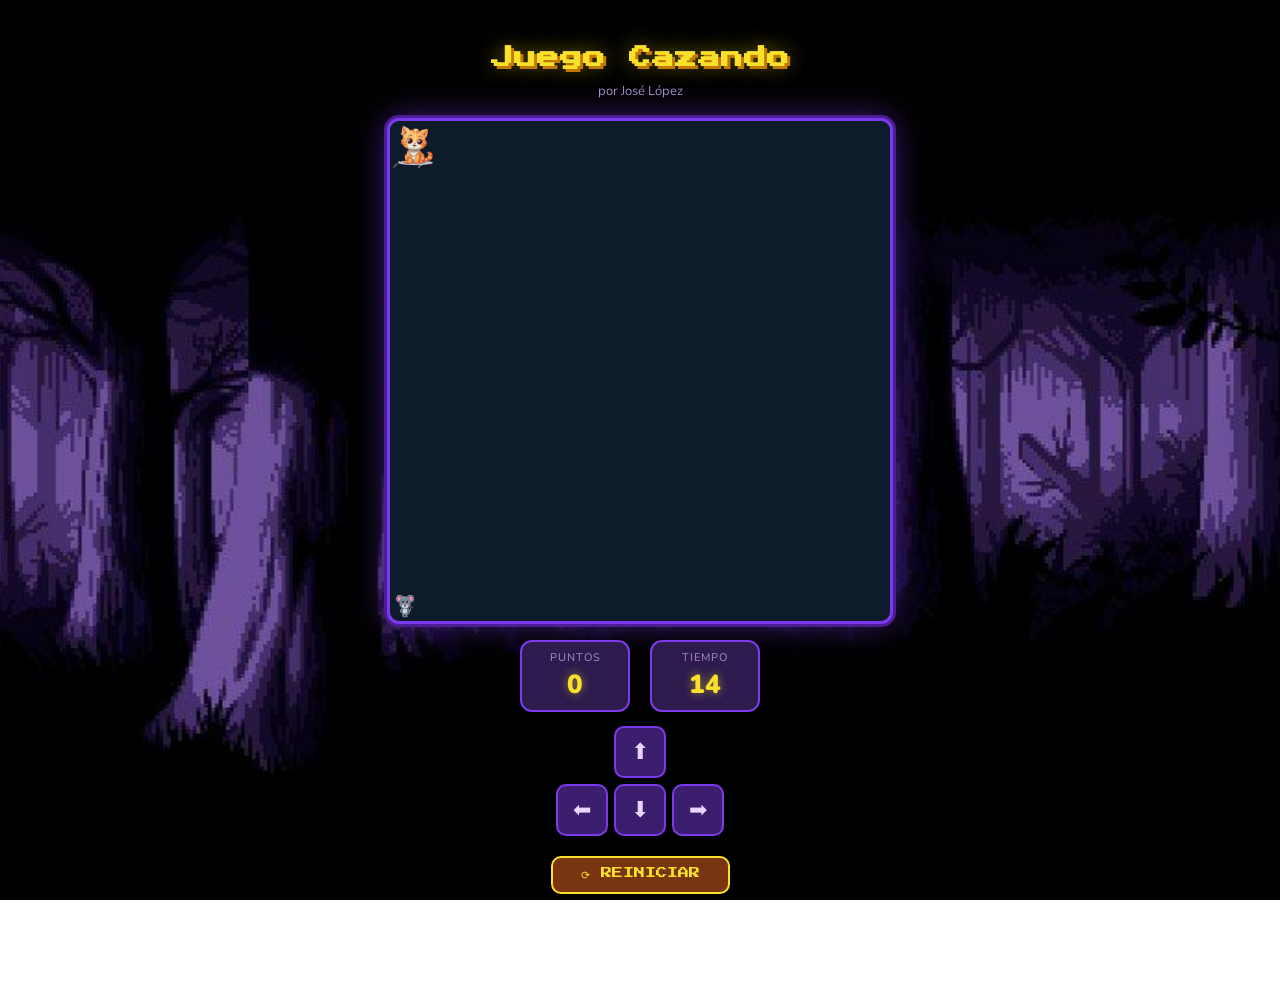
<file: index.html>
<!DOCTYPE html>
<html>

<head>
  <title>Juego Cazando</title>
  <link rel="stylesheet" href="cazando.css">
</head>

<body onload="iniciarJuego()">

  <h1>Juego Cazando</h1>
  <p class="autor">por José López</p>

  <canvas id="areaJuego" width="500" height="500"></canvas>

  <div class="panel">
    <div class="stat-box">
      <span class="stat-label">Puntos</span>
      <span class="stat-value" id="puntos">0</span>
    </div>
    <div class="stat-box">
      <span class="stat-label">Tiempo</span>
      <span class="stat-value" id="tiempo">10</span>
    </div>
  </div>

  <div class="controles">
    <div class="controles-row">
      <button id="btnArriba">⬆</button>
    </div>
    <div class="controles-row">
      <button id="btnIzquierda">⬅</button>
      <button id="btnAbajo">⬇</button>
      <button id="btnDerecha">➡</button>
    </div>
  </div>

  <button id="btnReiniciar">⟳ REINICIAR</button>

  <p id="mensaje"></p>

  <script src="utils.js"></script>
  <script src="cazando.js"></script>

</body>

</html>
</file>
<file: cazando.css>
@import url('https://fonts.googleapis.com/css2?family=Press+Start+2P&family=Nunito:wght@400;700;900&display=swap');

* { box-sizing: border-box; }

body {
  text-align: center;
  font-family: 'Nunito', Arial, sans-serif;
  background: url('fondo.jpg') center/cover no-repeat fixed;
  min-height: 100vh;
  padding: 24px 16px 32px;
}

h1 {
  font-family: 'Press Start 2P', monospace;
  font-size: 22px;
  color: #f9e02b;
  text-shadow: 3px 3px 0 #c47a00, 0 0 20px #f9e02b88;
  margin-bottom: 4px;
  letter-spacing: 1px;
}

p {
  font-size: 13px;
  color: #a78bca;
  margin-bottom: 18px;
}

canvas {
  background: #0d1b2a;
  border: 3px solid #7c3aed;
  border-radius: 12px;
  box-shadow: 0 0 0 3px #4c1d95, 0 0 32px #7c3aed88;
  display: block;
  margin: 0 auto;
}

.panel {
  display: flex;
  justify-content: center;
  gap: 20px;
  margin: 16px 0 12px;
}

.stat-box {
  background: #2d1b4e;
  border: 2px solid #7c3aed;
  border-radius: 12px;
  padding: 8px 22px;
  min-width: 110px;
}

.stat-label {
  font-size: 11px;
  color: #a78bca;
  text-transform: uppercase;
  letter-spacing: 1px;
  display: block;
  margin-bottom: 2px;
}

.stat-value {
  font-size: 26px;
  font-weight: 900;
  color: #f9e02b;
  text-shadow: 0 0 10px #f9e02b88;
  display: block;
}

.controles {
  margin: 14px 0 10px;
  display: flex;
  flex-direction: column;
  align-items: center;
  gap: 6px;
}

.controles-row {
  display: flex;
  gap: 6px;
}

button {
  background: #3b1f6e;
  border: 2px solid #7c3aed;
  border-radius: 10px;
  color: #e9d5ff;
  font-size: 22px;
  width: 52px;
  height: 52px;
  cursor: pointer;
  transition: background 0.1s, transform 0.1s;
}

button:hover {
  background: #5b21b6;
  box-shadow: 0 0 14px #7c3aed88;
  transform: scale(1.08);
}

button:active {
  transform: scale(0.94);
}

#btnReiniciar {
  width: auto;
  padding: 10px 28px;
  font-family: 'Press Start 2P', monospace;
  font-size: 11px;
  color: #f9e02b;
  background: #78350f;
  border: 2px solid #f9e02b;
  height: auto;
  margin-top: 10px;
}

#mensaje {
  font-family: 'Press Start 2P', monospace;
  font-size: 14px;
  font-weight: 900;
  color: #f87171;
  text-shadow: 0 0 12px #f8717188;
  margin-top: 14px;
  min-height: 28px;
}
</file>
